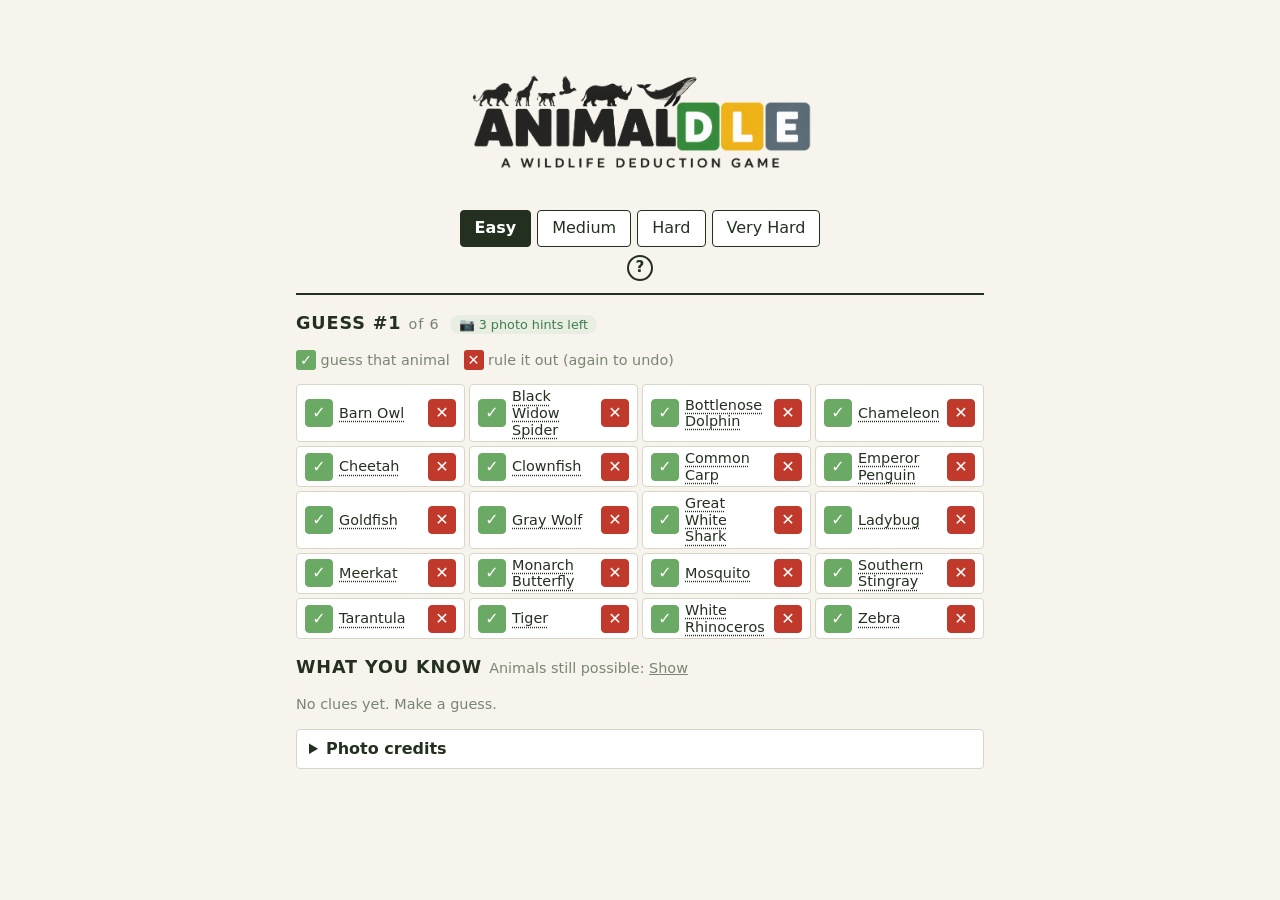
<file: index.html>
<!DOCTYPE html>
<html lang="en">
<head>
<meta charset="utf-8">
<meta name="viewport" content="width=device-width, initial-scale=1">
<title>Animaldle</title>
<link rel="stylesheet" href="style.css">
</head>
<body>
<main>
  <header>
    <div class="brand">
      <img src="images/logo.png" alt="Animaldle — a wildlife deduction game" class="logo">
      <div id="difficulty" role="group" aria-label="Difficulty"></div>
      <button id="how-to-play" class="help-icon" type="button" aria-label="How to play" title="How to play">?</button>
    </div>
  </header>

  <section id="result"></section>
  <section id="guess-panel"></section>
  <section id="remaining"></section>
  <section id="history"></section>

  <details id="credits">
    <summary>Photo credits</summary>
    <div id="credits-list"></div>
  </details>

  <!-- Debug panel disabled for now (was: <script src="js/debug.js"></script> below). To bring it back,
       uncomment that script tag, this section, and the two DebugPanel lines in js/ui.js. -->
  <!-- <section id="debug-root" hidden></section> -->
  <div id="photo-modal" hidden></div>
</main>

<!-- Data + logic (no DOM) -->
<script src="js/config.js"></script>
<script src="js/animals.js"></script>
<script src="js/fame.js"></script>
<script src="js/photos.js"></script>
<script src="js/roster.js"></script>
<script src="js/filters.js"></script>
<script src="js/feedback.js"></script>
<script src="js/pool.js"></script>
<script src="js/engine.js"></script>
<script src="js/sim.js"></script>
<!-- Interface -->
<!-- <script src="js/debug.js"></script> --> <!-- debug panel disabled for now; see note near #debug-root -->
<script src="js/ui.js"></script>
</body>
</html>
</file>
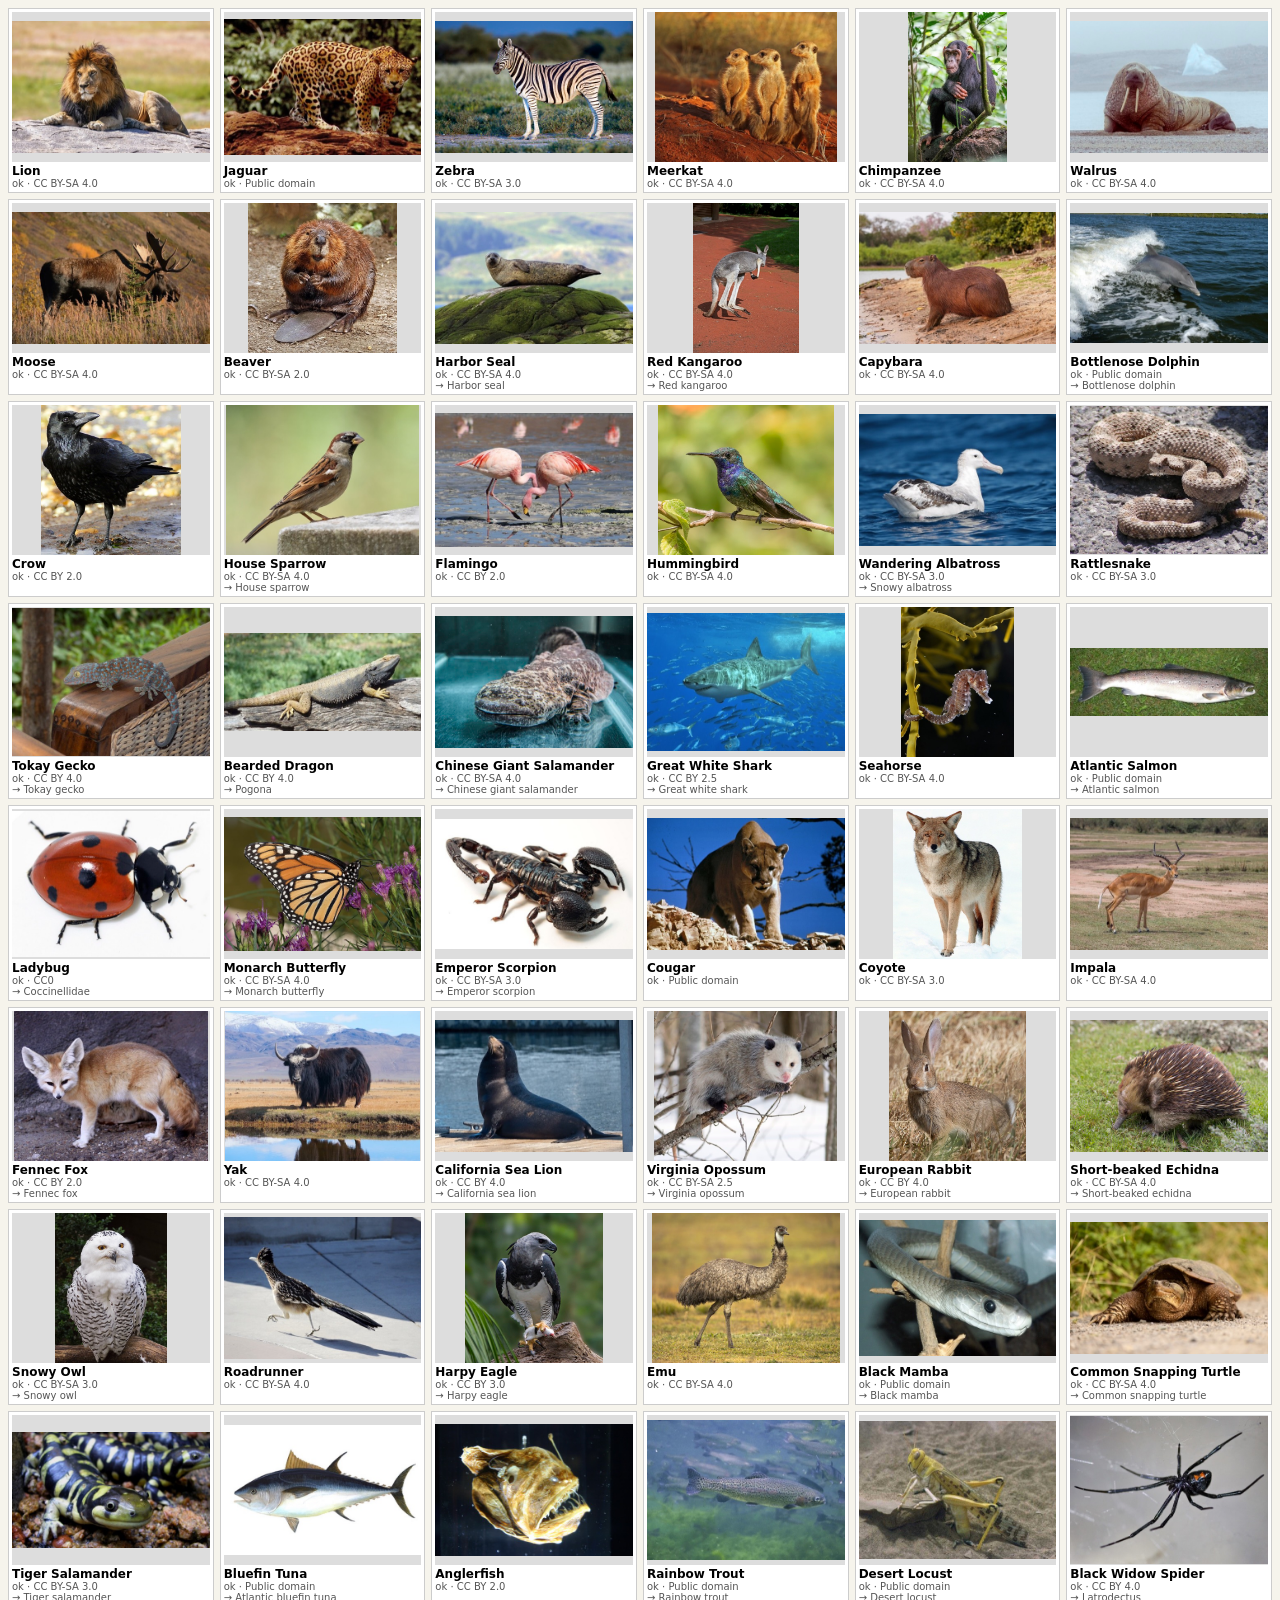
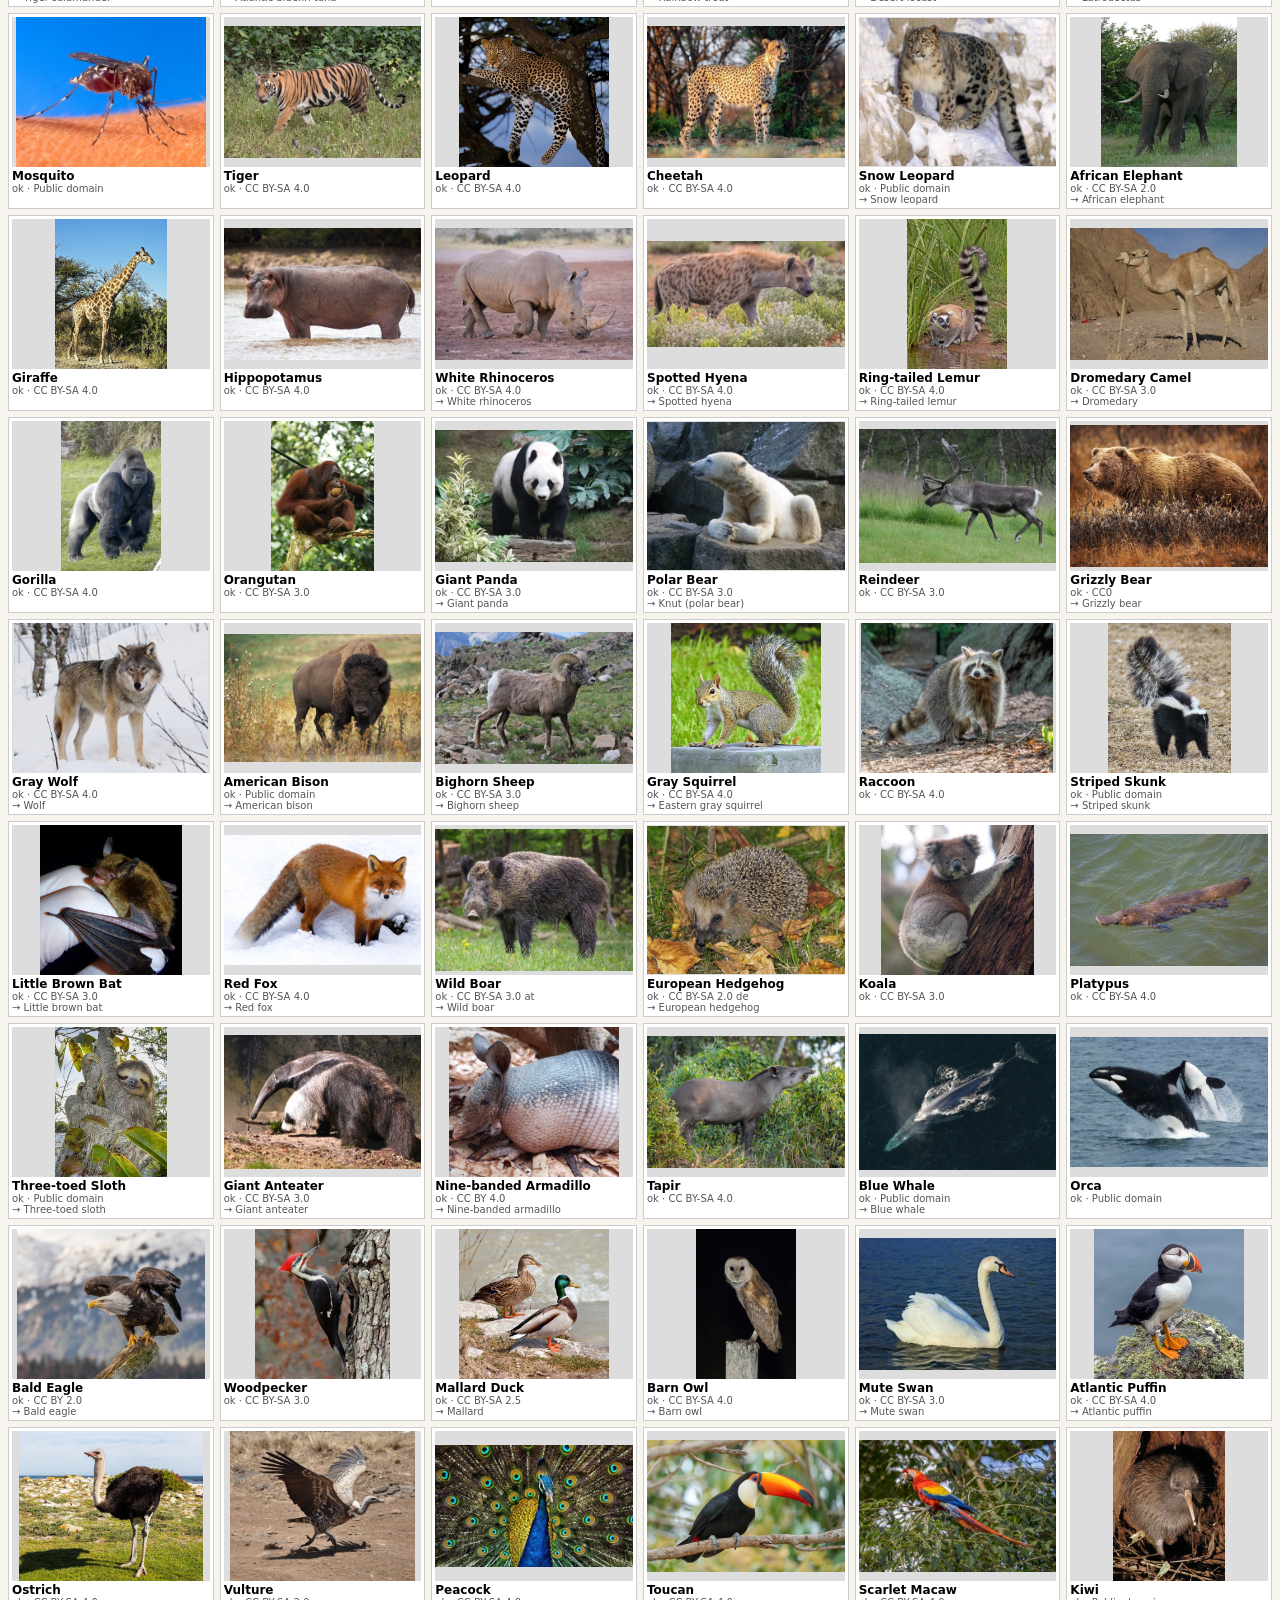
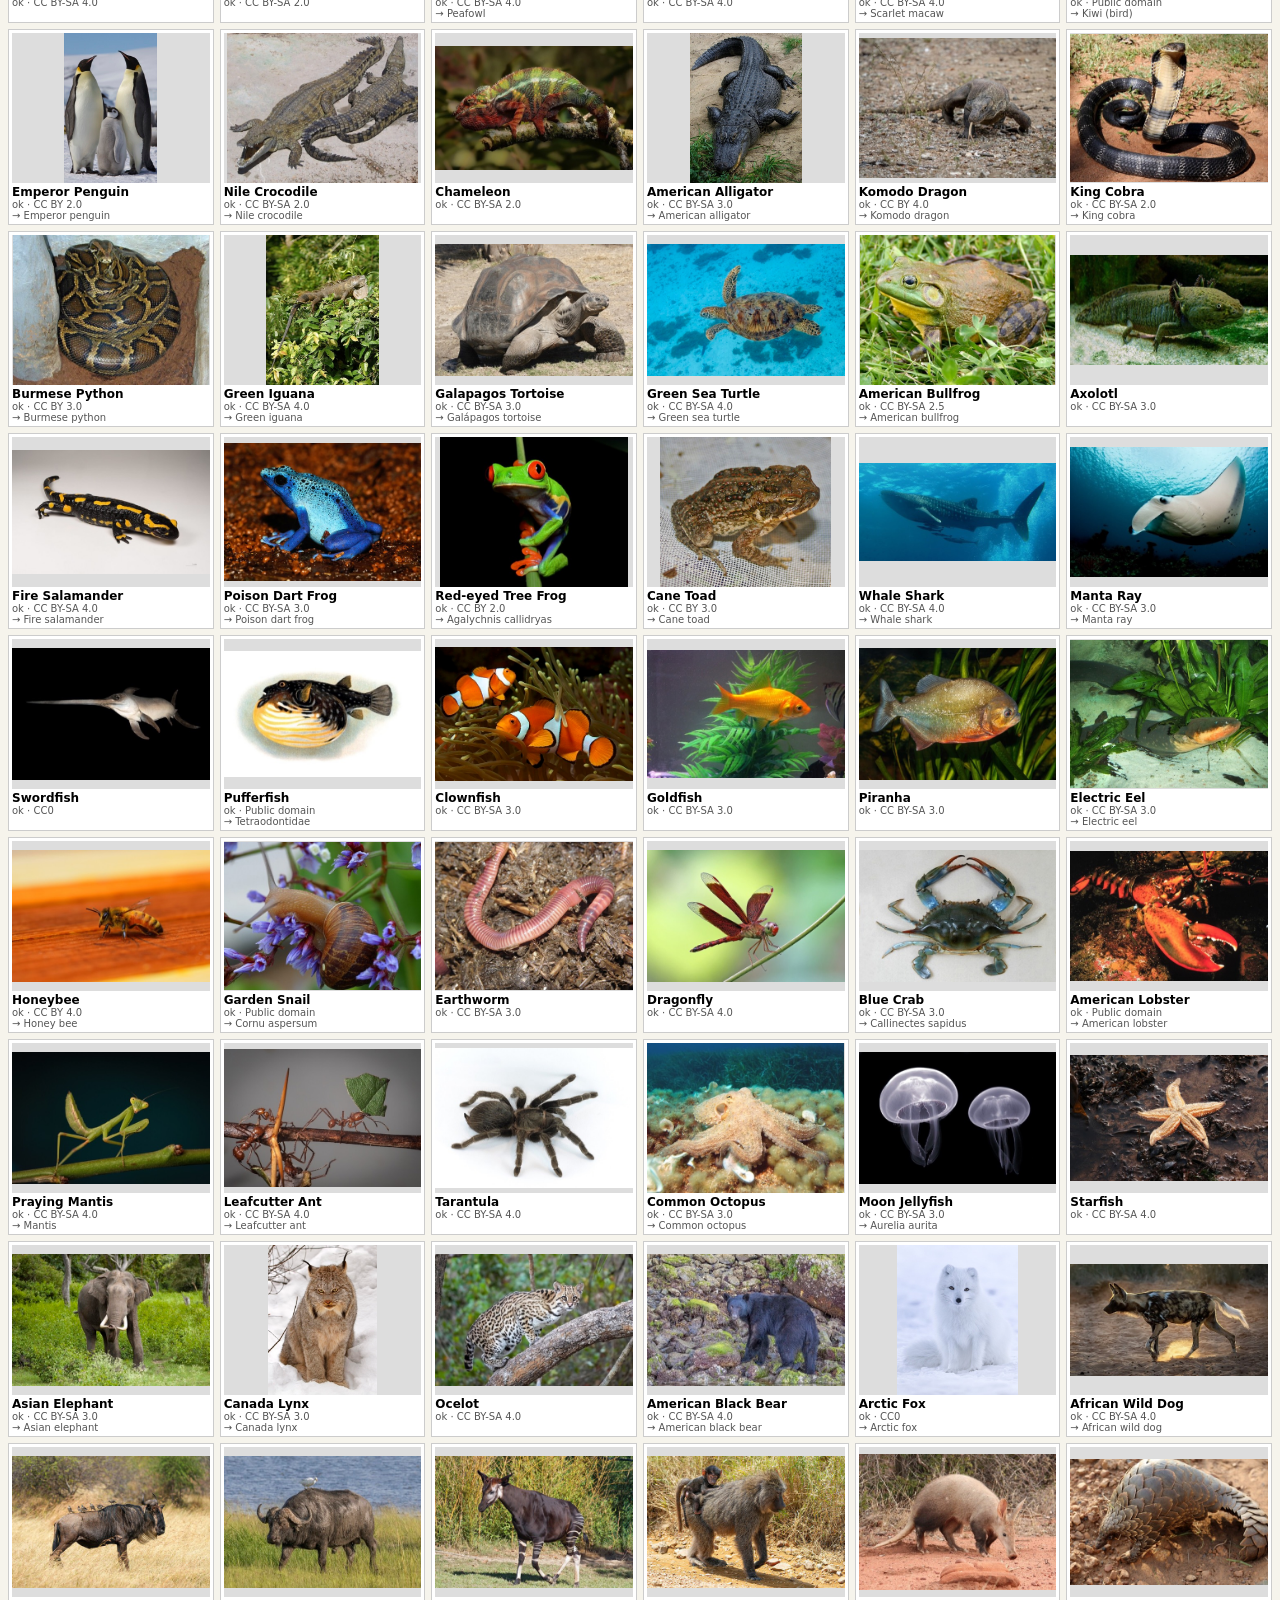
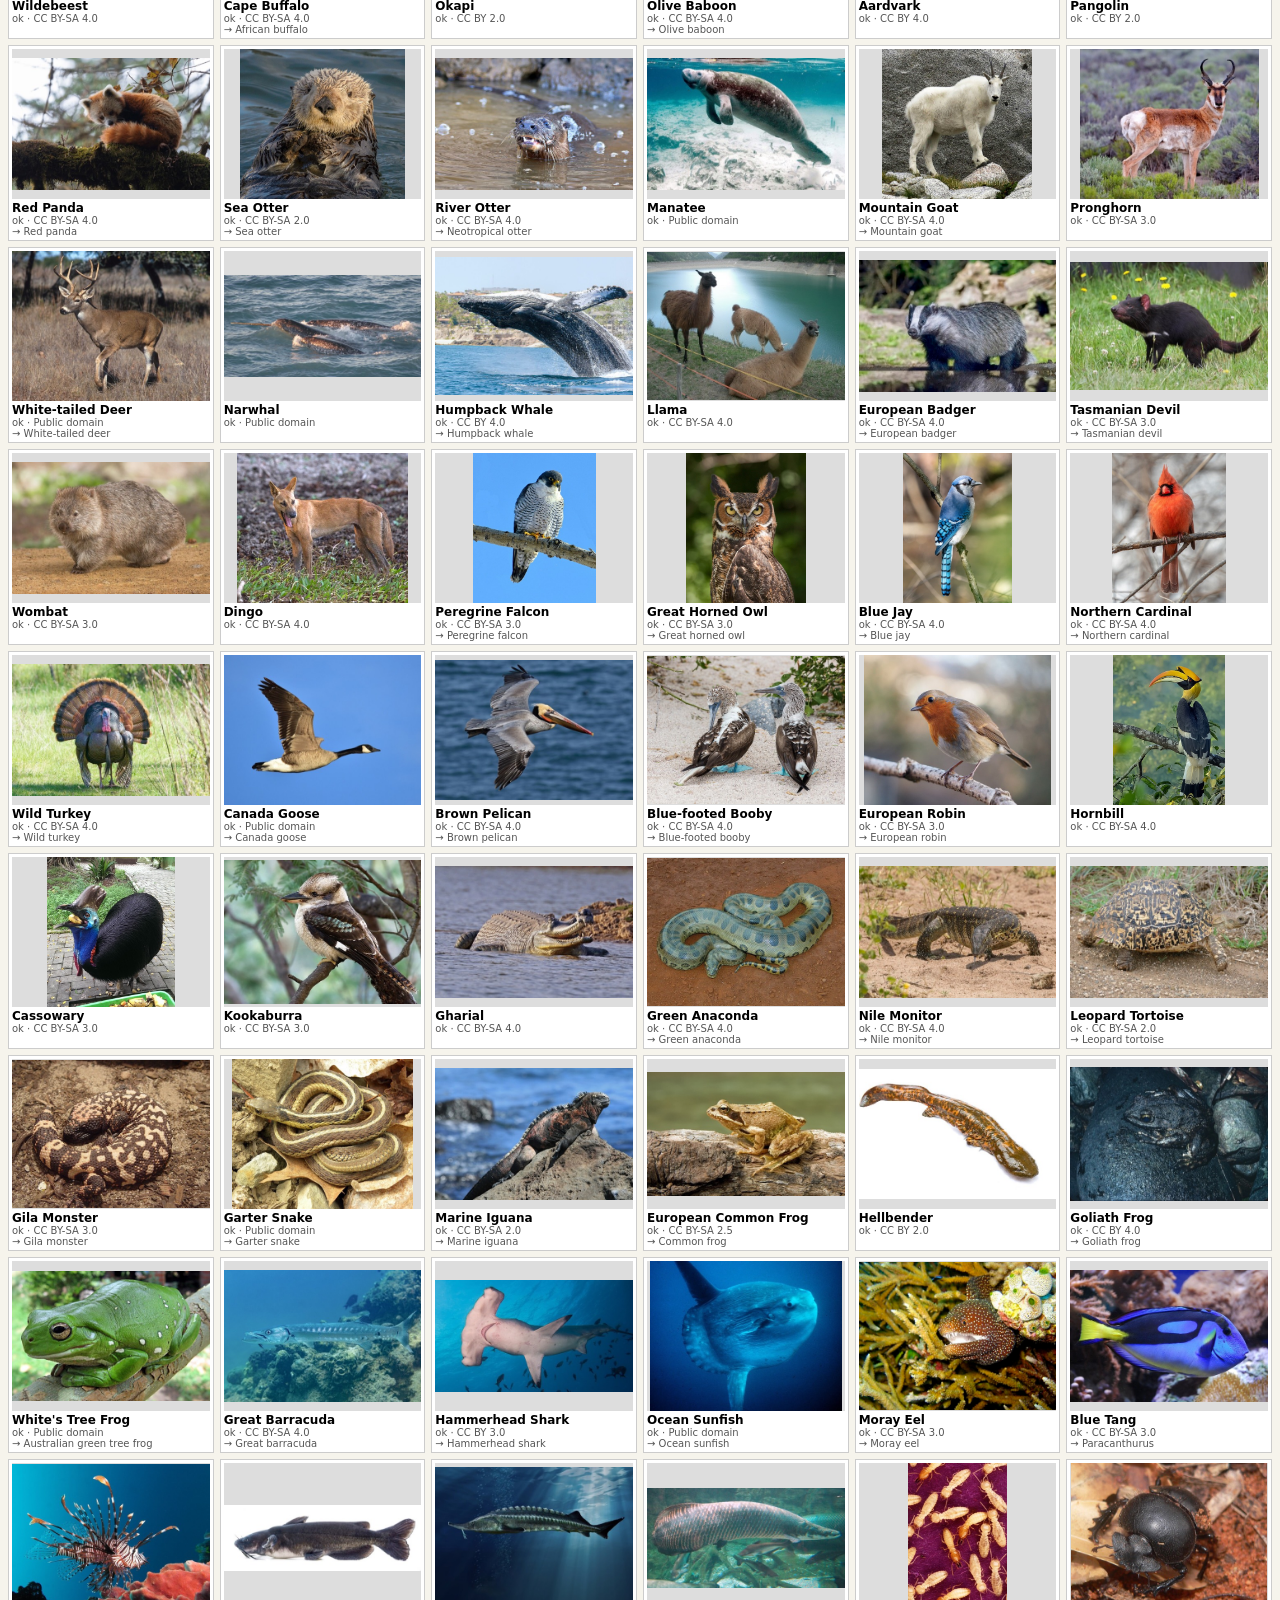
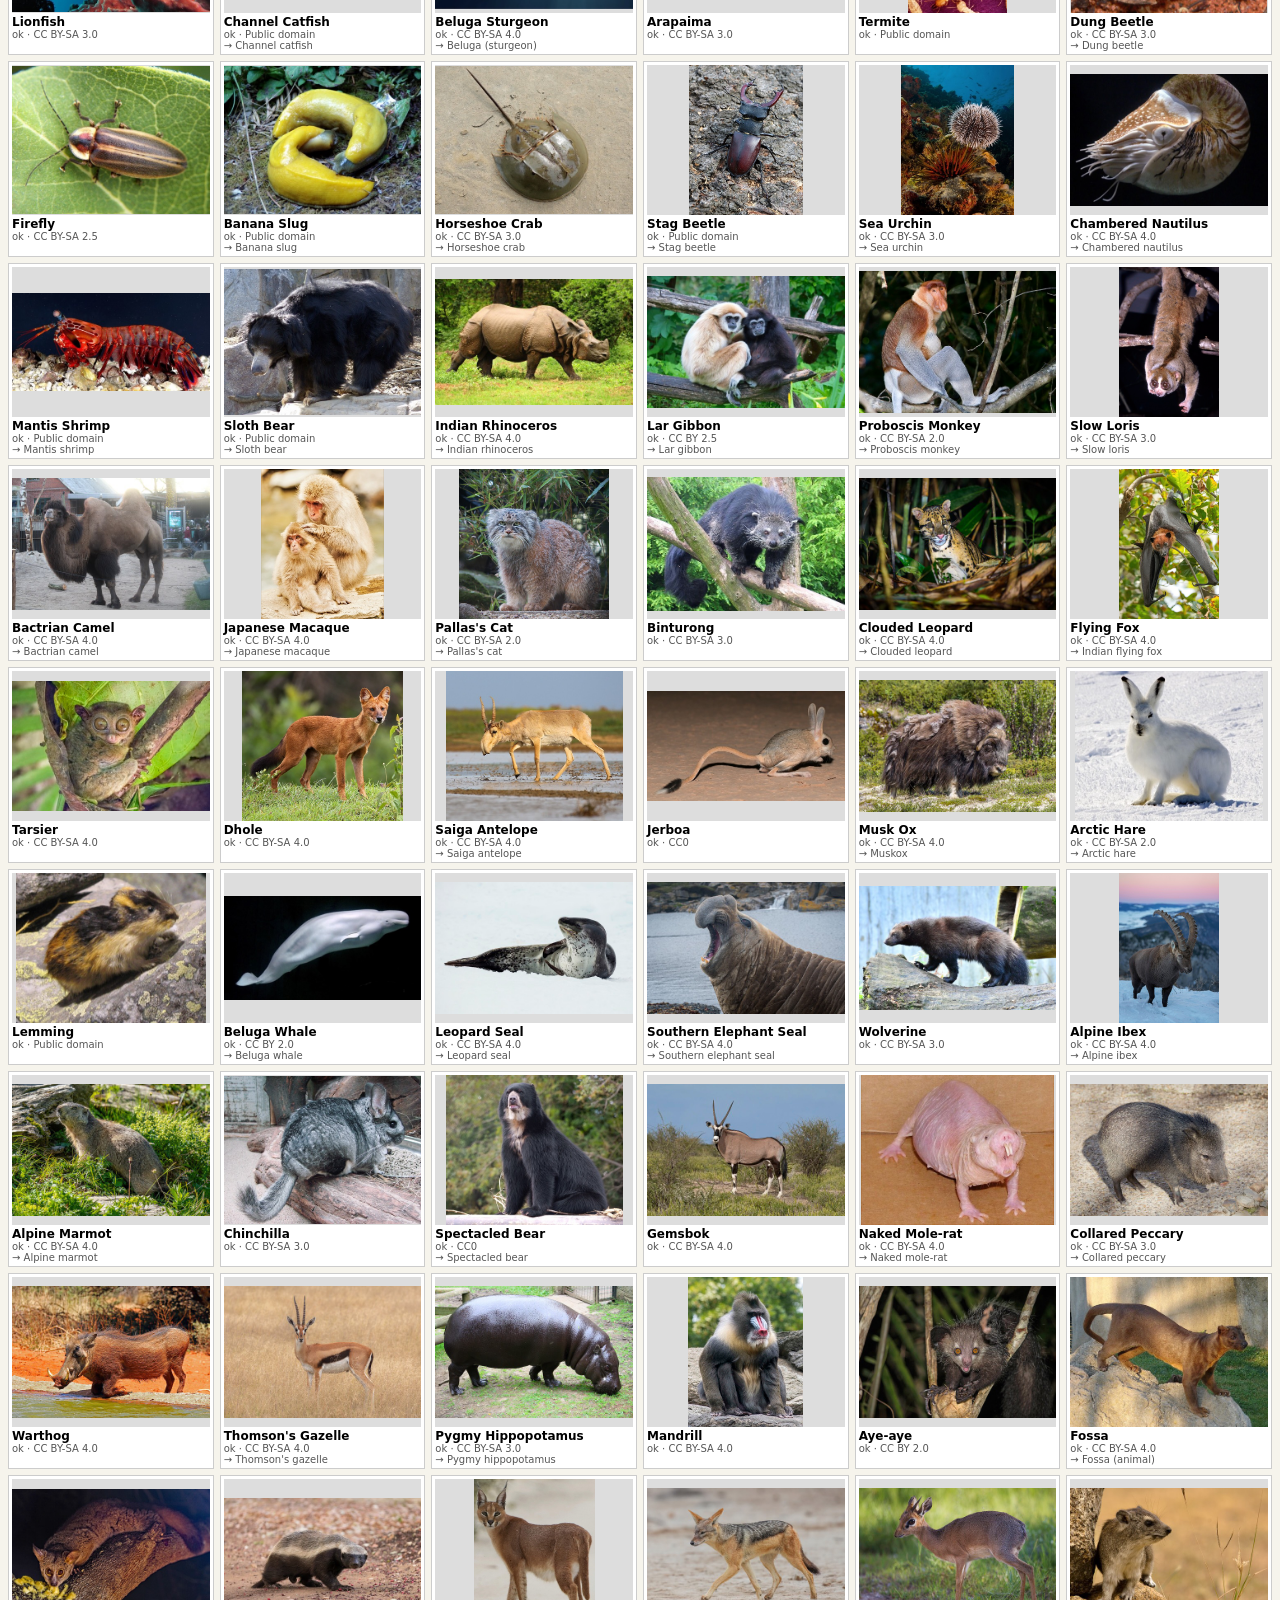
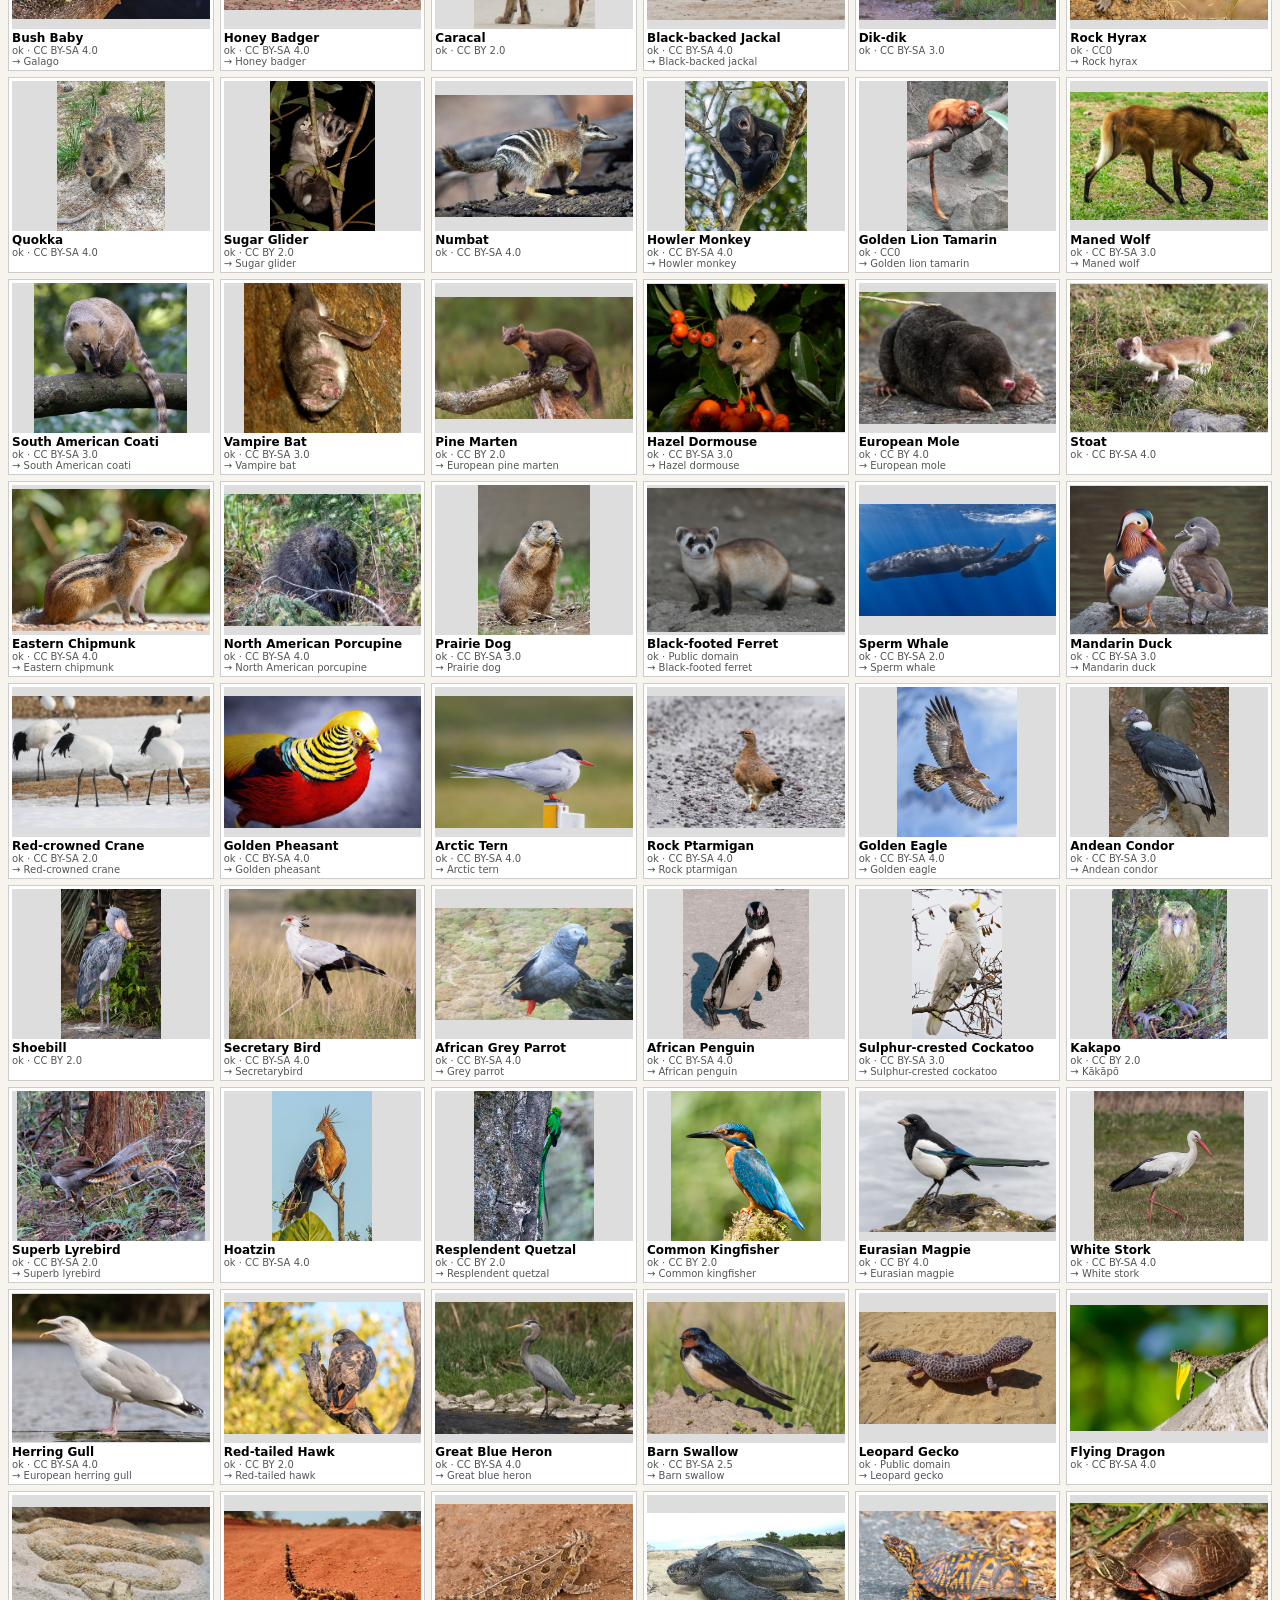
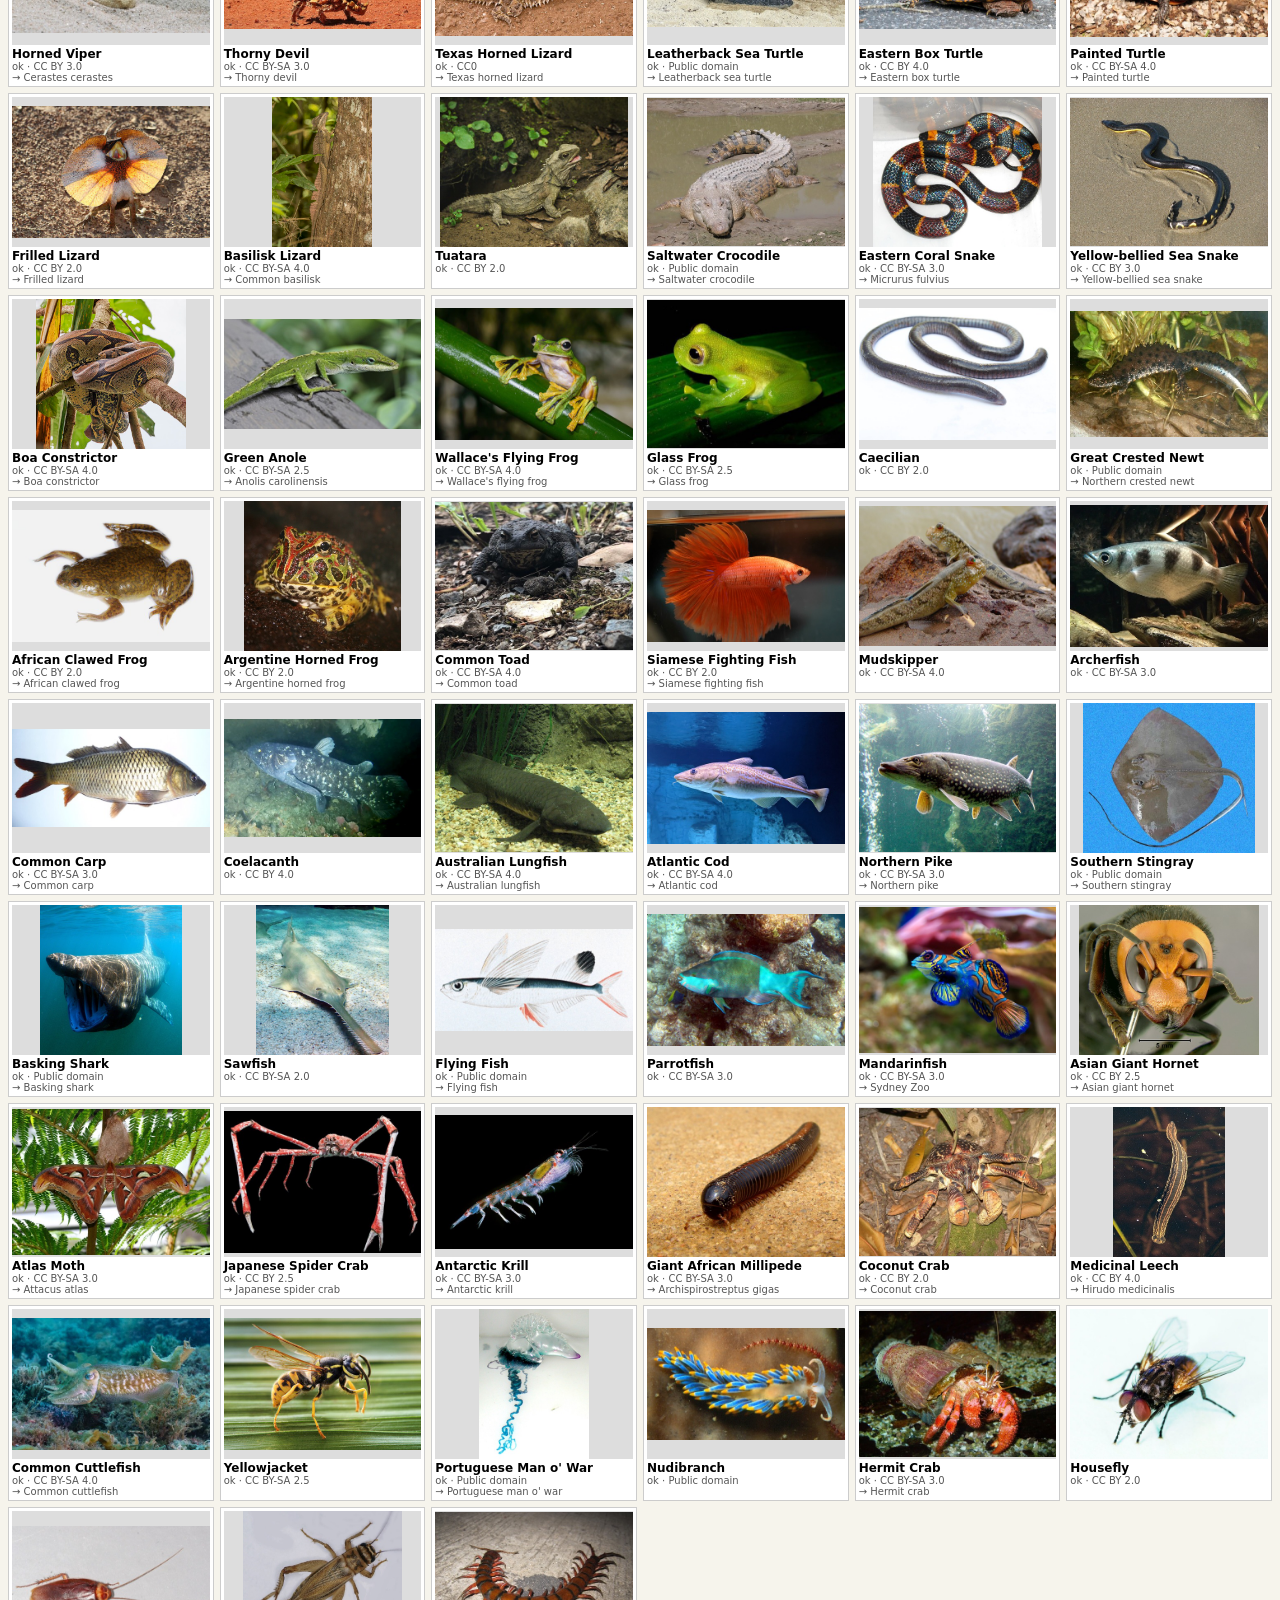
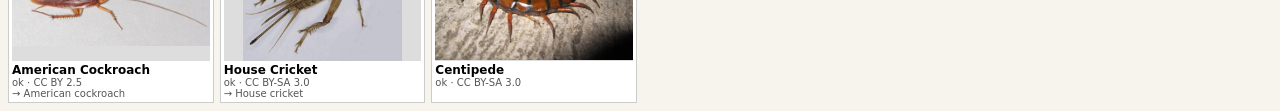
<file: tools/review.html>
<!DOCTYPE html>
<html><head><meta charset="utf-8"><title>Image review</title>
<style>
body{font:12px system-ui;margin:8px;background:#f6f4ec}
#g{display:grid;grid-template-columns:repeat(6,1fr);gap:6px}
.c{background:#fff;border:1px solid #ccc;padding:3px}
.c img{width:100%;height:150px;object-fit:contain;display:block;background:#ddd}
.n{font-weight:bold;margin-top:2px}.l{color:#555;font-size:10px}
.review .l{color:#b00}.missing{outline:2px solid red}
</style></head><body><div id="g"></div>
<script>
const q=new URLSearchParams(location.search);const from=+q.get('from')||0,to=+q.get('to')||9999;
fetch('../images/images.json').then(r=>r.json()).then(d=>{ d=d.slice(from,to);
 g.innerHTML=d.map(r=>`<div class="c ${r.status}"><img src="../${r.localFile||''}" loading="eager"><div class="n">${r.animal}</div><div class="l">${r.status} · ${r.license||r.note||''}<br>${(r.wikiTitle&&r.wikiTitle!==r.animal)?'→ '+r.wikiTitle:''}</div></div>`).join('');
});
</script></body></html>
</file>
<file: style.css>
:root { --bg:#f6f4ec; --ink:#23301f; --dim:#7a8574; --accent:#3f7d4e; --line:#d9d6c8;
        --green:#6aaa64; --yellow:#c9b458; --gray:#d3d6da; }
* { box-sizing:border-box; }
body { margin:0; background:var(--bg); color:var(--ink); font:16px/1.4 system-ui, sans-serif; }
main { max-width:720px; margin:0 auto; padding:16px; }
header { text-align:center; padding:12px 0; border-bottom:2px solid var(--ink); margin-bottom:12px; }
h1 { margin:0; letter-spacing:.15em; }
.brand { display:inline-block; max-width:100%; }
.logo { display:block; margin:0 auto; max-width:100%; height:auto; }
h2 { margin:16px 0 8px; font-size:1.1rem; letter-spacing:.05em; }
.possible-count { letter-spacing:normal; }
.possible-count b { color:var(--ink); }
.dim { color:var(--dim); font-weight:normal; font-size:.9rem; }
section { margin-bottom:8px; }
select, input[type=number], button { font:inherit; padding:6px 8px; border:1px solid var(--ink); border-radius:4px; background:#fff; color:var(--ink); }
input[type=number] { width:5em; }
button { cursor:pointer; }
button:disabled { opacity:.4; cursor:not-allowed; }
button.primary { background:var(--accent); color:#fff; border-color:var(--accent); padding:8px 16px; font-weight:bold; letter-spacing:.05em; margin-top:6px; }
.slot { margin:6px 0; display:flex; gap:6px; flex-wrap:wrap; }
.slot select { flex:1 1 180px; }
.early { margin-top:14px; padding-top:10px; border-top:1px dashed var(--line); }
.notice { font-weight:bold; }
.count { font-size:1.6rem; font-weight:bold; margin:16px 0 8px; }
.names { list-style:none; margin:0; padding:0; display:grid; grid-template-columns:repeat(auto-fill, minmax(150px, 1fr)); gap:4px; }
.names li { background:#fff; border:1px solid var(--line); border-radius:4px; padding:3px 8px; font-size:.9rem; }
.hist { border-left:4px solid var(--line); padding:2px 10px; margin:8px 0; }
.hist .green { color:#2f6f2b; } .hist .yellow { color:#8a6d00; } .hist .gray { color:var(--dim); }
.banner { padding:14px; border-radius:6px; text-align:center; margin:8px 0; }
.banner.win { background:#dff0d8; } .banner.lose { background:#f6dcd8; } .banner.reveal { background:#fff3c4; }
.big { font-size:1.4rem; font-weight:bold; }
.summary { background:#fff; border:1px solid var(--line); border-radius:4px; padding:8px 12px; margin:8px 0; }
details { margin-top:14px; border:1px solid var(--line); border-radius:4px; padding:8px 12px; background:#fff; }
summary { cursor:pointer; font-weight:bold; }
#settings-form label { display:block; margin:8px 0; }
#debug-root details { background:#20261d; color:#d7e6cf; }
#debug-root pre { white-space:pre-wrap; background:#11150f; padding:8px; border-radius:4px; font-size:.8rem; }
#debug-root .hist { border-color:#4a5a44; }
.card { background:#fff; border:1px solid var(--line); border-radius:6px; padding:8px 12px; margin:10px 0; }
.card .row { display:flex; flex-wrap:wrap; align-items:center; gap:4px; margin:3px 0; }
.card .lbl { width:8.5em; font-size:.85rem; color:var(--dim); }
.chip { padding:2px 8px; border-radius:4px; font-size:.9rem; color:#fff; }
.chip.green { background:var(--green); } .chip.yellow { background:var(--yellow); } .chip.gray { background:var(--gray); color:#555; }
.names li.pick { cursor:pointer; } .names li.pick:hover { background:#eef5e9; }
#animal-input { font:inherit; padding:6px 8px; border:1px solid var(--ink); border-radius:4px; width:min(100%, 20em); }
.names.board { grid-template-columns:repeat(auto-fill, minmax(165px, 1fr)); }
.tile { display:flex; align-items:center; gap:6px; user-select:none; }
.tile .nm { flex:1; min-width:0; overflow-wrap:break-word; line-height:1.15; text-align:left; }
.tile-guess, .tile-out { flex:none; width:28px; height:28px; padding:0; line-height:1; font-size:1rem; font-weight:bold; border-radius:4px; }
.tile-guess { color:#fff; background:var(--green); border-color:var(--green); }
.tile-out { color:#fff; background:#c0392b; border-color:#c0392b; }
.tile.struck .tile-out { background:#fff; color:#c0392b; }
.key { display:inline-block; width:20px; text-align:center; border-radius:3px; color:#fff; font-weight:bold; }
.key.ok { background:var(--green); } .key.no { background:#c0392b; }
.clues .legend { margin-bottom:6px; font-size:.8rem; }
.tile.struck, .tile.guessed { background:#eee; color:#999; }
.tile.struck .nm, .tile.guessed .nm { text-decoration:line-through; }
.tile.guessed { border-style:dashed; }
.tile.found { background:#dff0d8; border-color:var(--green); color:var(--ink); font-weight:bold; }
.tile.found .nm { text-decoration:none; }
#clear-notes { margin-top:8px; font-size:.8rem; }
.new-tag { margin-left:6px; padding:1px 6px; border-radius:3px; background:#e67e22; color:#fff; font-size:.7rem; font-weight:bold; letter-spacing:.05em; }

#difficulty { display:flex; justify-content:center; flex-wrap:wrap; gap:6px; margin:2px 0 8px; }
.help-icon { display:flex; align-items:center; justify-content:center; width:26px; height:26px; padding:0; margin:0 auto;
  border-radius:50%; border:2px solid var(--ink); background:none; color:var(--ink); font-weight:bold; font-size:.95rem; line-height:1; }
.help-icon:hover { background:var(--ink); color:#fff; }
#difficulty button { padding:6px 14px; }
#difficulty button.active { background:var(--ink); color:#fff; border-color:var(--ink); font-weight:bold; }
#difficulty-note { margin:0 0 8px; font-size:.85rem; color:var(--dim); }
#settings-form.locked { opacity:.55; }
.locked-note { font-size:.85rem; color:var(--dim); margin:6px 0; }

/* ---- photos ---- */
.card.guesscard { display:flex; gap:12px; align-items:flex-start; }
.card.guesscard .main { flex:1; min-width:0; }
.thumb { width:110px; height:110px; object-fit:cover; border-radius:6px; cursor:zoom-in; flex:none; background:#ddd; }
.banner.withphoto { display:flex; align-items:center; gap:16px; text-align:left; }
.banner.withphoto .txt { flex:1; min-width:0; }
.result-photo { width:min(42%, 240px); max-height:220px; object-fit:cover; border-radius:6px; cursor:zoom-in; flex:none; }
.credit { margin-top:8px; font-size:.75rem; color:var(--dim); }
.credit a, .cap a { color:inherit; }
a.animal-link { color:inherit; text-decoration:underline dotted; text-underline-offset:3px; cursor:zoom-in; }
a.animal-link:hover { color:var(--accent); text-decoration:underline; }
.tile.struck a.animal-link, .tile.guessed a.animal-link { color:#999; }
#photo-modal { position:fixed; inset:0; background:rgba(20,25,18,.72); display:flex; align-items:center; justify-content:center; padding:16px; z-index:50; }
#photo-modal[hidden] { display:none; }
#photo-modal .dialog { position:relative; background:#fff; border-radius:8px; padding:10px; max-width:min(92vw, 560px); max-height:92vh; overflow:auto; }
#photo-modal img { display:block; width:100%; max-height:70vh; object-fit:contain; border-radius:4px; background:#ddd; }
#photo-modal .cap { margin-top:8px; font-size:.85rem; }
#photo-modal .close { position:absolute; top:6px; right:6px; width:30px; height:30px; padding:0; border-radius:15px; background:rgba(255,255,255,.9); font-weight:bold; }
#credits-list ul { margin:8px 0 0; padding-left:18px; font-size:.8rem; columns:1; }
#credits-list li { margin:2px 0; }
@media (max-width: 480px) { .thumb { width:84px; height:84px; } .banner.withphoto { flex-direction:column; text-align:center; } .result-photo { width:100%; max-height:200px; } }

.hints { margin-left:10px; padding:2px 9px; border-radius:12px; background:#e8efe2; color:var(--accent); font-size:.8rem; font-weight:normal; letter-spacing:0; white-space:nowrap; }
.hints.none { background:#eee; color:#999; }

.filter-link { background:none; border:0; padding:0; font:inherit; font-weight:inherit; color:inherit; text-decoration:underline dotted; cursor:pointer; }
.link-btn { display:inline; background:none; border:0; padding:0; margin:0; font:inherit; color:inherit; text-decoration:underline; cursor:pointer; }
.filter-link:hover { text-decoration:underline; }
#photo-modal .dialog.info { padding:18px 22px 14px; min-width:240px; }
#photo-modal .opts { margin:8px 0; padding-left:20px; }
</file>
